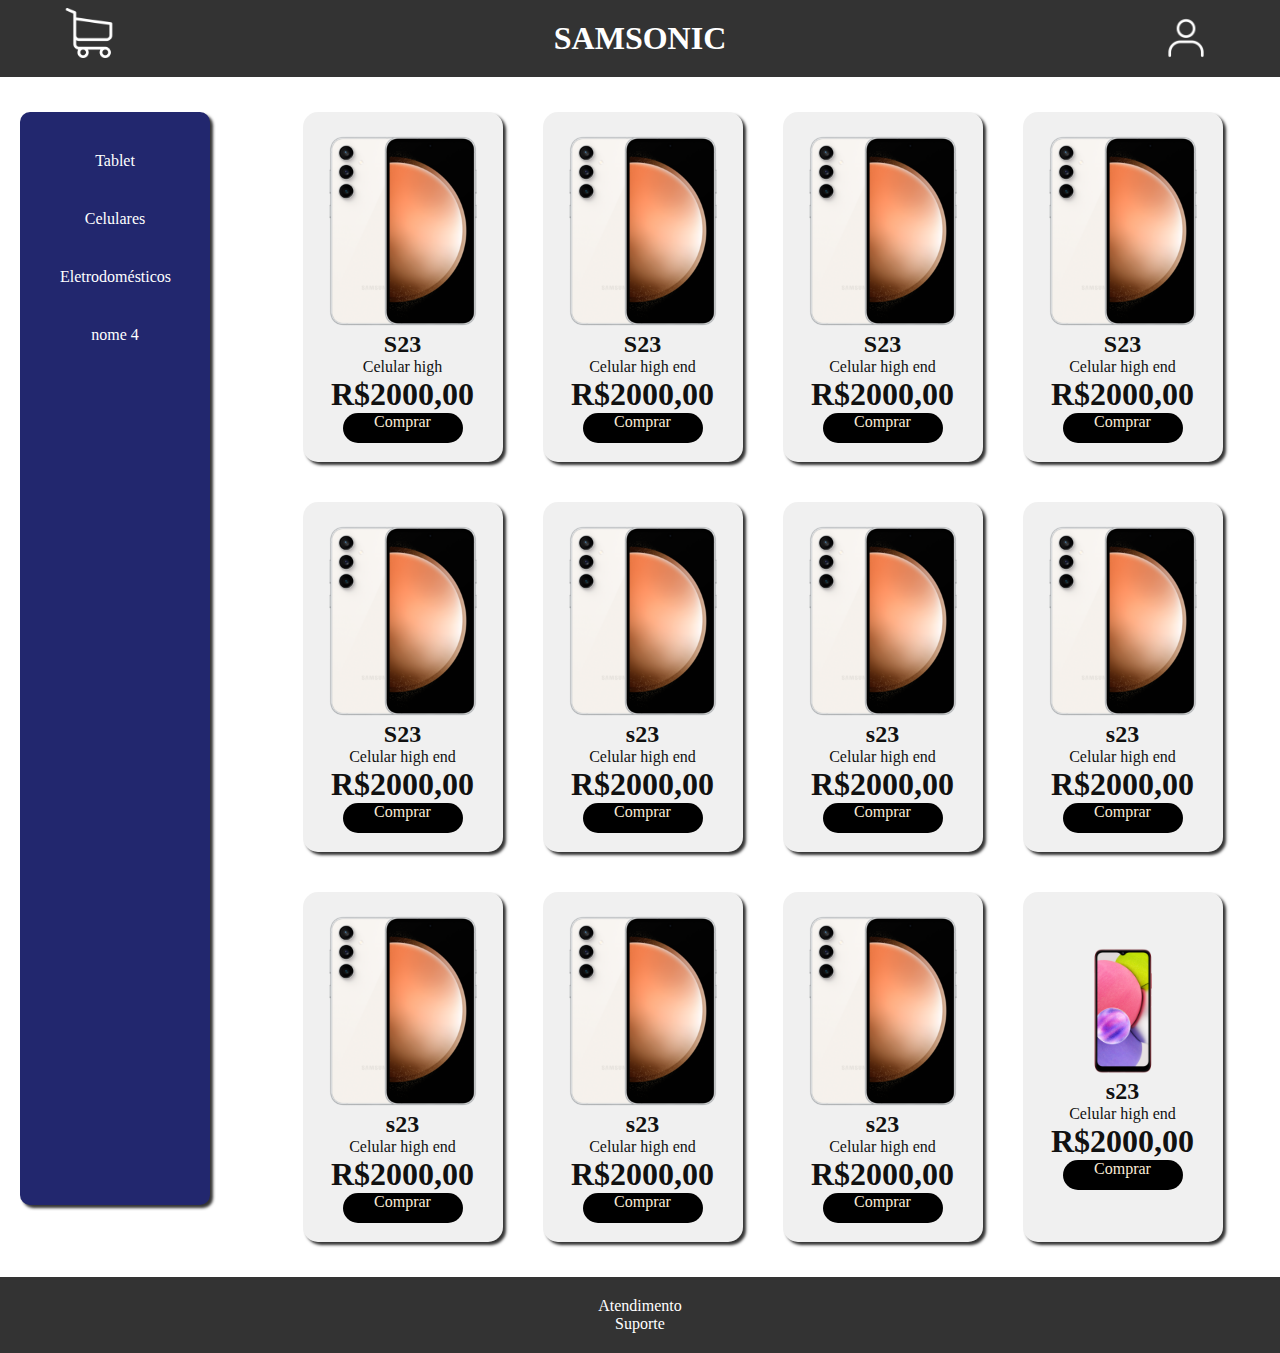
<file: index.html>
<!DOCTYPE html>
<html lang="pt-br">
<head>
    <link rel="stylesheet" href="style.css">
    <meta charset="UTF-8">
    <meta name="viewport" content="width=device-width, initial-scale=1.0">
    <title>Loja</title>
</head>
<body>
    <header>
        <img src="imagens/menu.png" class="menu25"></a>
        <a href="carrinho.html"> <img src="imagens/carrinho.png" class="carrinho"></a>
        <a href="formulario.html"> <img src="imagens/icon.png" class="icone"></a>
    <a href="index.html"><h1>SAMSONIC</h1></a>
    </header>
    
    <main>
        <section class="caixa_mae">
            <div class="card">
                <img src="imagens/s23.png">
                <h2> S23</h2>
                <p> Celular high</p>
                <h1> R$2000,00</h1>
                <a href="produto.html"> Comprar</a>
            </div>
            <div class="card">
                <img src="imagens/s23.png">
                <h2> S23</h2>
                <p> Celular high end</p>
                <h1> R$2000,00</h1>
                <a href="produto.html"> Comprar</a>
            </div>
            <div class="card">
                <img src="imagens/s23.png">
                <h2> S23</h2>
                <p> Celular high end</p>
                <h1> R$2000,00</h1>
                <a href="produto.html"> Comprar</a>
            </div>
            <div class="card">
                <img src="imagens/s23.png">
                <h2> S23</h2>
                <p> Celular high end</p>
                <h1> R$2000,00</h1>
                <a href="produto.html"> Comprar</a>
            </div>
            <div class="card">
                <img src="imagens/s23.png">
                <h2> S23</h2>
                <p> Celular high end</p>
                <h1> R$2000,00</h1>
                <a href="produto.html"> Comprar</a>
            </div>
            <div class="card">
                <img src="imagens/s23.png">
                <h2> s23</h2>
                <p> Celular high end</p>
                <h1> R$2000,00</h1>
                <a href="s23.html"> Comprar</a>
            </div>
            <div class="card">
                <img src="imagens/s23.png">
                <h2> s23</h2>
                <p> Celular high end</p>
                <h1> R$2000,00</h1>
                <a href="s23.html"> Comprar</a>
            </div>
            <div class="card">
                <img src="imagens/s23.png">
                <h2> s23</h2>
                <p> Celular high end</p>
                <h1> R$2000,00</h1>
                <a href="s23.html"> Comprar</a>
            </div>
            <div class="card">
                <img src="imagens/s23.png">
                <h2> s23</h2>
                <p> Celular high end</p>
                <h1> R$2000,00</h1>
                <a href="s23.html"> Comprar</a>
            </div>
            <div class="card">
                <img src="imagens/s23.png">
                <h2> s23</h2>
                <p> Celular high end</p>
                <h1> R$2000,00</h1>
                <a href="s23.html"> Comprar</a>
            </div>
            <div class="card">
                <img src="imagens/s23.png">
                <h2> s23</h2>
                <p> Celular high end</p>
                <h1> R$2000,00</h1>
                <a href="s23.html"> Comprar</a>
            </div>
            <div class="card">
                <img src="imagens/a03s.png">
                <h2> s23</h2>
                <p> Celular high end</p>
                <h1> R$2000,00</h1>
                <a href="A03S.html"> Comprar</a>
            </div>
        </section>
    
    </main>
<aside>
    <nav>
        <li><a href="index.html">Tablet</a></li>
        <li><a href="index.html">Celulares</a></li>
        <li><a href="index.html">Eletrodomésticos</a></li>
        <li><a href="index.html">nome 4</a></li>
    </nav>
</aside>

    <footer>
    
         <p>Atendimento</p>
         <p>Suporte</p>
         
    
    </footer>



    
</body>
</html>
</file>
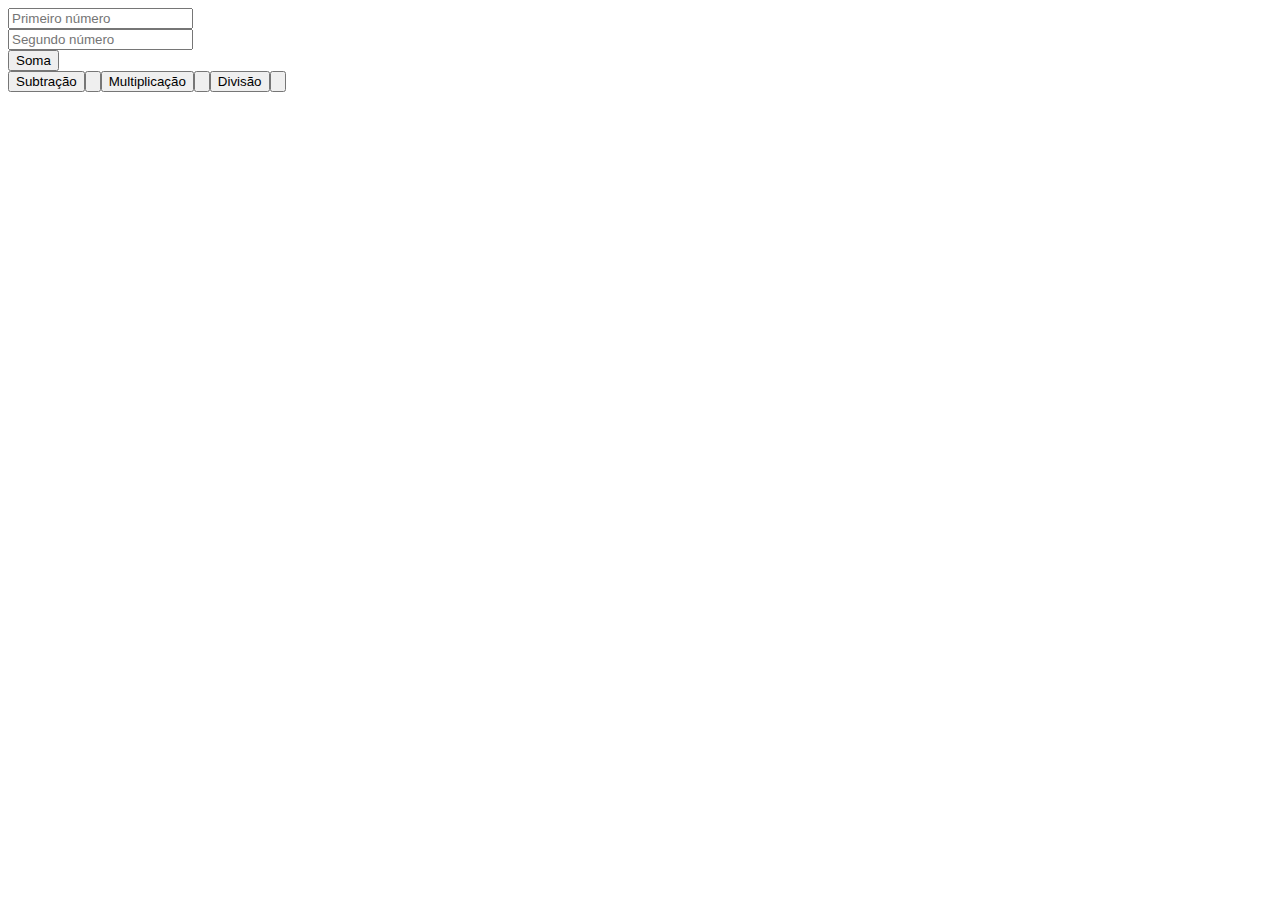
<file: calculadora/index.html>
<!DOCTYPE html>
<html lang="pt-br">
<head>
    <meta charset="UTF-8">
    <meta name="viewport" content="width=device-width, initial-scale=1.0">
    <title>Document</title>
</head>
<body>
    <input type="text" id="zeroum" placeholder="Primeiro número"><br>
    <input type="text" id="zerodois" placeholder="Segundo número"><br>
    <button oneclick= "calcula ('+')"> Soma</button><br> 
    <button oneclick= "calcula ('-')"> Subtração<button><br>
    <button oneclick= "calcula ('*')"> Multiplicação<button><br>
    <button oneclick= "calcula ('/')"> Divisão <button><br>
    <span id='resultado'></span>
    <script src="script.js"><script>
</body>
</html>l
</file>
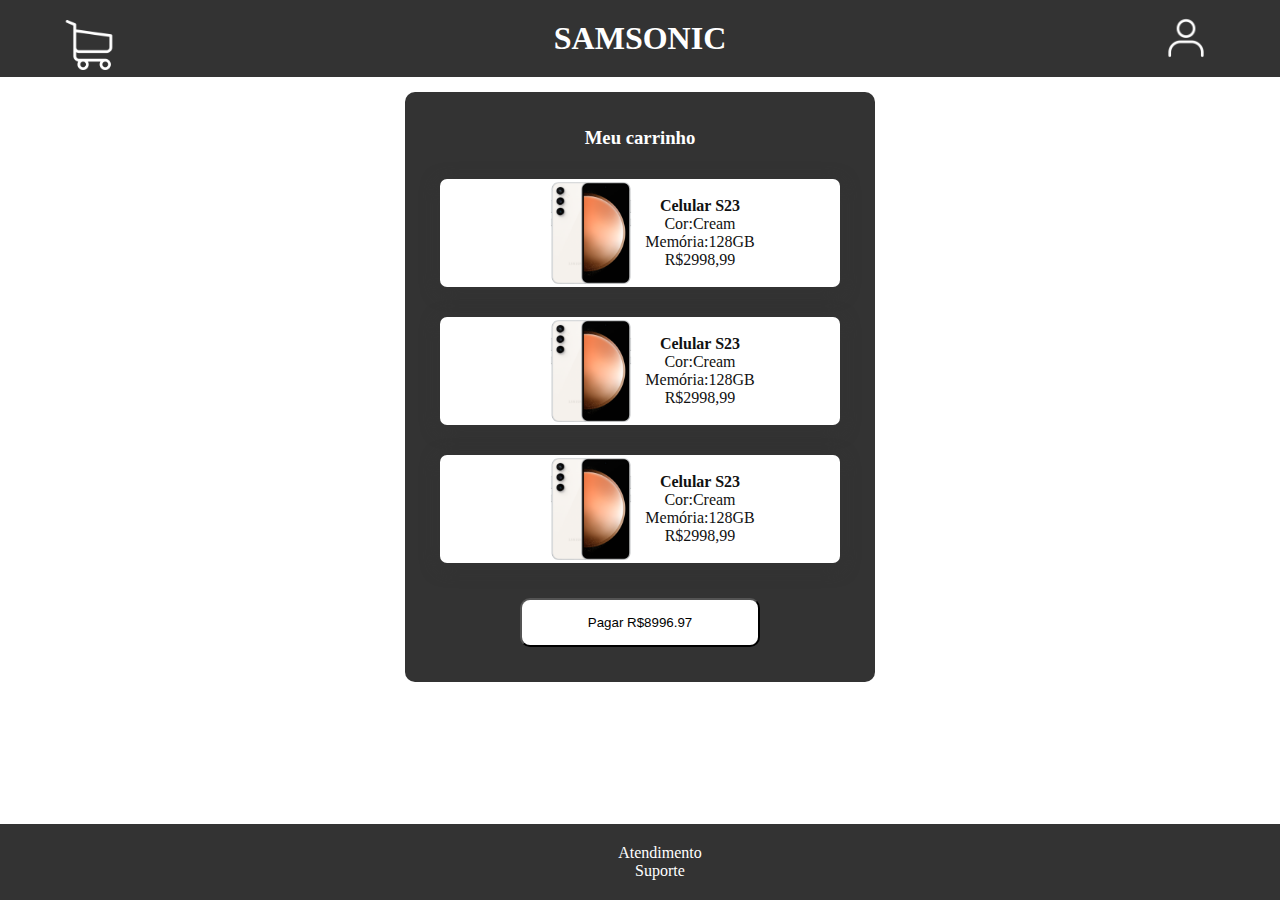
<file: carrinho.html>
<!DOCTYPE html>
<html lang="en">
<head>
    <meta charset="UTF-8">
    <meta name="viewport" content="width=device-width, initial-scale=1.0">
    <title>Carrinho</title>
    <link rel="stylesheet" href="carrinho.css">
</head>
<body>
    <header>
        <a href="carrinho.html"> <img src="imagens/carrinho.png" class="carrinho"></a>
        <a href="formulario.html"> <img src="imagens/icon.png" class="icone"></a>
    <a href="index.html"><h1>SAMSONIC</h1></a>
    </header>
                
    <main>
        <section class="meucarrinho">
            <h3 class="h3">Meu carrinho</h3>
                <div class="items-carrinho">
                    <div class="imgs">
                        <img src="imagens/s23.png" class="imag">
                    </div>
                    <div>
                        <h4>Celular S23</h4>
                        <div class="detalhes">
                            <p>Cor:Cream</p>
                            <p>Memória:128GB</p>
                        </div>
                        <div class="preco">
                            <p>R$2998,99</p>
                        </div>
                    </div>
                </div>
                <div class="items-carrinho">
                    <div class="imgs">
                        <img src="imagens/s23.png" class="imag">
                    </div>
                    <div>
                        <h4>Celular S23</h4>
                        <div class="detalhes">
                            <p>Cor:Cream</p>
                            <p>Memória:128GB</p>
                        </div>
                        <div class="preco">
                            <p>R$2998,99</p>
                        </div>
                    </div>
                </div>
                <div class="items-carrinho">
                    <div class="imgs">
                        <img src="imagens/s23.png" class="imag">
                    </div>
                    <div>
                        <h4>Celular S23</h4>
                        <div class="detalhes">
                            <p>Cor:Cream</p>
                            <p>Memória:128GB</p>
                        </div>
                        <div class="preco">
                            <p>R$2998,99</p>
                        </div>
                    </div>
                </div>
            <button class="pagar"> Pagar R$8996.97</button>
        </section>
    </main>
</body>
<footer>
    <p>Atendimento</p>
    <p>Suporte</p>
</footer>  
</body>
</html>
</file>
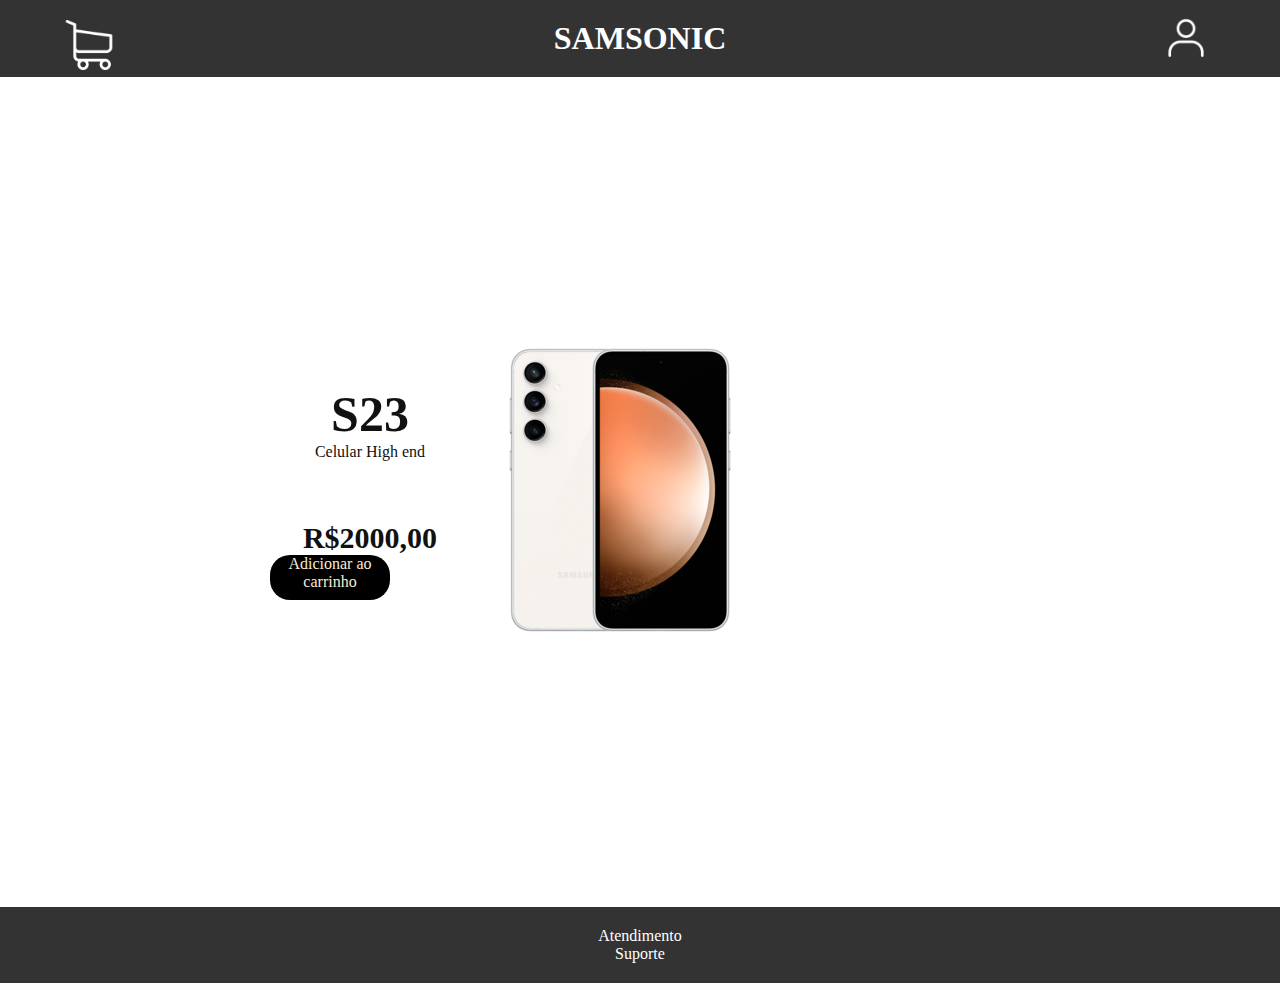
<file: produto.html>
<!DOCTYPE html>
<html lang="pt-br">

<head>
    <link rel="stylesheet" href="produto.css">
    <meta charset="UTF-8">
    <meta name="viewport" content="width=device-width, initial-scale=1.0">
    <title>Loja</title>
</head>
<body>

    <header>
        <a href="carrinho.html"> <img src="imagens/carrinho.png" class="carrinho"></a>
        <a href="formulario.html"> <img src="imagens/icon.png" class="icone"></a>
    <a href="index.html"><h1>SAMSONIC</h1></a>
    </header>
    
    <main>
        <section class="caixa_mae">
            <div class="card">
                <h1>S23</h1>
                <p> Celular High end</p>
                <h2> R$2000,00</h2>
                <a href="carrinho.html"> Adicionar ao carrinho</a>
            </div>
            <div>

                <div class="card2">
                    <img src="imagens/s23.png">
                </div>

            </div>
        </section>
    </main>
<aside>   
</aside>
    <footer>
         <p>Atendimento</p>
         <p>Suporte</p>
    </footer>  
</body>
</html>
</file>
<file: style.css>
*{
    margin: 0;
}
@media only screen and (max-width: 2560px){
    .menu25{
        display: none;
    }
}
@media only screen and (max-width: 740px) {
    aside{
        display: none;
    }
    .carrinho {
        display: none;
    }
    .menu25{
        display: block;
        width: 40px;
        filter: invert(1);
        position: absolute;
        left: 5%;
        top:  25%;
        height: 40px;
    }
    }
 body{
    color: white;
    display: grid;
    gap: 15px;
    grid-template-areas:
    "cabeca cabeca cabeca"
    "secundario principal principal"
    "rodape rodape rodape";
    grid-template-columns: "auto auto auto";
    grid-template-rows: "auto auto auto";
}
.carrinho{
    filter: invert(1);
    position: absolute;
    left: 5%;
    top:  10%;
    height: 50px;
}
.icone{
    filter: invert(1);
    position: absolute;
    right: 5%;
    top: 10%;
    height: 60px;
}

.caixa_mae{
    display: flex;
    flex-wrap: wrap;
    justify-content: center;
}

.card{
    box-shadow: 3px 3px 3px #333;
    border-radius: 15px;
    width: 200px;
    height: 350px;
    display: flex;
    flex-direction: column;
    justify-content: center;
    align-items: center;
    margin: 20px;
    background-color: rgba(160, 155, 160, 0.151);
   
}

.card img{
    width: 200px;
    border-radius: 5px;
}

.card a{
    border-radius: 30px;
    background-color: black;
    display: block;
    height: 30px;
    width: 120px;
    text-align: center;
    text-decoration: none;
    color: antiquewhite;
    transition: 200ms;
}
.card a:hover{
    background-color: rgb(65, 64, 64);
    color: rgb(7, 7, 7);
}
aside{
    border-radius: 10px;
    box-shadow: 3px 3px 3px #333;
    text-align: center;
    grid-area: secundario;
    background-color: #22276E;
    width: 150px;
    height: 90%;
    padding: 20px;
    margin: 20px;
}
aside a{
    text-decoration: none;
    color:white;
}
aside nav li{
    align-items:center;
    color: white;
    display:block;
    padding: 20px;
}
header a{
    text-align: center;
    text-decoration: none;
    color: white;
}
header{
    text-align: center;
    text-decoration: none;
    grid-area: cabeca;
    position: relative;
    padding: 20px;
    background-color: #333;
}
main{
    text-align: center;
    grid-area:principal;
    color: rgb(17, 17, 17);
    position: relative;
    grid-area: principal;
    background-color: white;
}

footer{
    grid-area: rodape;
    text-align: center;
    position: relative;
    color: white;
    padding: 20px;
    grid-area: rodape;
    background-color: #333;
}
</file>
<file: carrinho.css>
*{
    list-style: none;
    margin: 0;
}
@media only screen and (max-width: 400px) {
}
 body{
    color: white;
    display: grid;
    gap: 15px;
    grid-template-areas:
    "cabeca cabeca cabeca"
    "principal principal principal"
    "rodape rodape rodape";
    grid-template-columns: "auto auto auto";
    grid-template-rows: "auto auto auto";
}
.carrinho{
    filter: invert(1);
    position: absolute;
    left:  5%;
    height: 50px;
}
.icone{
    filter: invert(1);
    position: absolute;
    right: 5%;
    top: 10%;
    height: 60px;
}

header a{
    text-align: center;
    text-decoration: none;
    color: white;
}
header{
    text-align: center;
    text-decoration: none;
    grid-area: cabeca;
    position: relative;
    padding: 20px;
    background-color: #333;
}

main{
    display: flex;
    align-items: center;
    text-align: center;
    grid-area: principal;
    color: rgb(17, 17, 17);
    background-color: white;
}
.meucarrinho {
    justify-content: center;
    border-radius: 10px;
    padding: 35px;
    margin: auto;
    background-color: #333;
    width: 400px;
    height: min-content;
}
.h3 {
    color: white;
}
.meucarrinho .items-carrinho {
    justify-content: center;
    align-items: center;
    display: flex;
    background-color: white;
    position: relative;
    width: 100%;
    margin: 30px 0;
    border-radius: 7px;
    box-shadow: 0 4px 18px #333;
}
.meucarrinho .items-carrinho .imgs {
    width: 30%;
    display: flex;
    align-items: center;
    justify-content: flex-end;
}
.meucarrinho .items-carrinho .imgs .imag {
    width: 90%;
}

.meucarrinho .pagar{
    cursor: pointer;
    width: 60%;
    margin-top: 5px;
    border-radius: 10px;
    transition: .5s;
    background-color: white;
    padding: 15px 0;
}
footer{
    width: 100%;
    bottom: 0;
    grid-area: rodape;
    text-align: center;
    position: fixed;
    color: white;
    padding: 20px;
    background-color: #333;
}
</file>
<file: produto.css>
*{
    margin: 0;
}
@media only screen and (max-width: 400px) {
}
 body{
    color: white;
    display: grid;
    gap: 15px;
    grid-template-areas:
    "cabeca cabeca cabeca"
    "secundario principal principal"
    "rodape rodape rodape";
    grid-template-columns: "auto auto auto";
    grid-template-rows: "auto auto auto";
}
.carrinho{
    filter: invert(1);
    position: absolute;
    left:  5%;
    height: 50px;
}
.icone{
    filter: invert(1);
    position: absolute;
    right: 5%;
    top: 10%;
    height: 60px;
}

.caixa_mae{
    display: flex;
    flex-wrap: wrap;
    justify-content: static;
    align-items: center;
}
.card{
    display: flex;
    flex-direction: column;
    justify-content: center;
    height: 800px;
    width: 200px;
}
.card p{
    margin-bottom: 60px;
}
.card h1{
    font-size: 50px;
}
.card h2{
    font-size: 30px;
    font-weight: 500px;
}
.card img{
    width: 200px;
    border-radius: 5px;
}

.card a{
    position: relative;
    border-radius: 20px;
    background-color: black;
    display: block;
    height: 45px;
    width: 120px;
    align-items: center;
    text-decoration: none;
    color: antiquewhite;
    transition: 200ms;
}
.card a:hover{
    background-color: rgb(65, 64, 64);
    color: rgb(7, 7, 7);
}
.card2 {
    width: 100%;
}
header a{
    text-align: center;
    text-decoration: none;
    color: white;
}
header{
    text-align: center;
    text-decoration: none;
    grid-area: cabeca;
    position: relative;
    padding: 20px;
    background-color: #333;
}
main{
    text-align: center;
    grid-area:principal;
    color: rgb(17, 17, 17);
    position: relative;
    grid-area: principal;
    background-color: white;
}

footer{
    grid-area: rodape;
    text-align: center;
    position: relative;
    color: white;
    padding: 20px;
    grid-area: rodape;
    background-color: #333;
}
</file>
